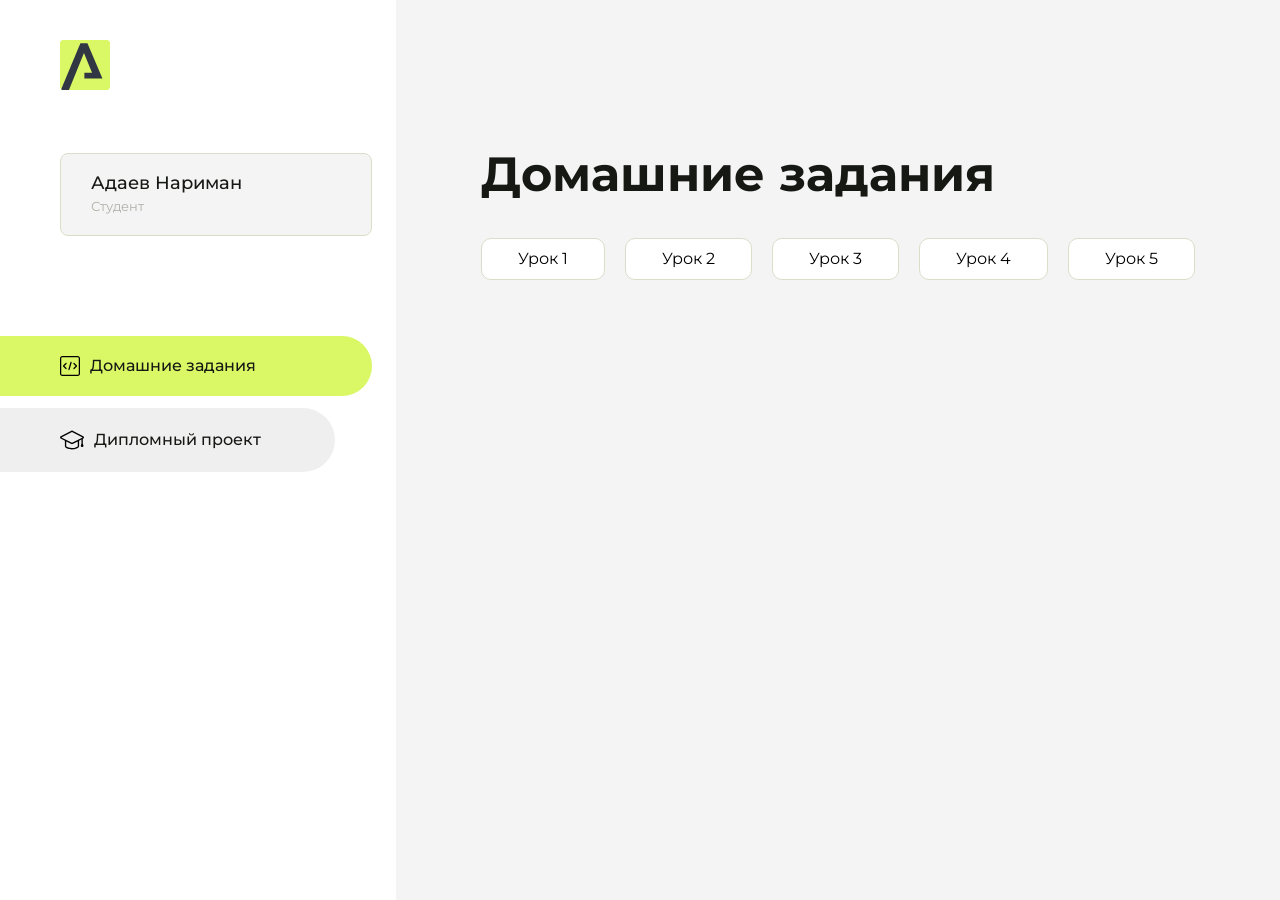
<file: index.html>
<!DOCTYPE html>
<html lang="en">
<head>
    <meta charset="UTF-8">
    <meta name="viewport" content="width=device-width, initial-scale=1.0">
    <title>Домашняя работа</title>
    <link rel="shortcut icon" href="src/logo.ico" type="image/x-icon">
    <link rel="preconnect" href="https://fonts.googleapis.com">
    <link rel="preconnect" href="https://fonts.gstatic.com" crossorigin>
    <link href="https://fonts.googleapis.com/css2?family=Montserrat:wght@400;500;700&family=Rubik:wght@500&display=swap"
          rel="stylesheet">
    <link rel="stylesheet" href="src/style.css">
</head>
<body id="body">
<div class="overlay" id="overlay"></div>
<div class="layout">
    <div class="burger" id="burger">
        <svg viewBox="0 0 24 24" fill="none" xmlns="http://www.w3.org/2000/svg">
            <g id="SVGRepo_bgCarrier" stroke-width="0"></g>
            <g id="SVGRepo_tracerCarrier" stroke-linecap="round" stroke-linejoin="round"></g>
            <g id="SVGRepo_iconCarrier">
                <path d="M4 18L20 18" stroke="#DAF765" stroke-width="2" stroke-linecap="round"></path>
                <path d="M4 12L20 12" stroke="#DAF765" stroke-width="2" stroke-linecap="round"></path>
                <path d="M4 6L20 6" stroke="#DAF765" stroke-width="2" stroke-linecap="round"></path>
            </g>
        </svg>
    </div>
    <aside class="sidebar" id="sidebar">
        <div class="sidebar__inner">
            <div class="logo">
                <svg width="50" height="50" viewBox="0 0 50 50" fill="none" xmlns="http://www.w3.org/2000/svg">
                    <g clip-path="url(#clip0_513_74730)">
                        <path d="M46.17 -0.257004H3.83C1.57281 -0.257004 -0.257 1.57281 -0.257 3.83V46.17C-0.257 48.4272 1.57281 50.257 3.83 50.257H46.17C48.4272 50.257 50.257 48.4272 50.257 46.17V3.83C50.257 1.57281 48.4272 -0.257004 46.17 -0.257004Z"
                              fill="#DAF765"/>
                        <path d="M24.375 38.4H42.461L27.441 3.1585H20.4355C20.4355 3.1585 6.7895 35.881 1.1945 49.294C2.015 50.0275 3.0945 50.257 3.6945 50.257H8.8445L23.954 13.07L32.0465 32.8285H24.375V38.4Z"
                              fill="#323843"/>
                    </g>
                    <defs>
                        <clipPath id="clip0_513_74730">
                            <rect width="50" height="50" fill="white"/>
                        </clipPath>
                    </defs>
                </svg>
            </div>
            <div class="sidebar__user">
                <div class="sidebar__name">Адаев Нариман</div>
                <div class="sidebar__text">Студент</div>
            </div>
            <div class="sidebar__tabs">
                <div class="sidebar__item">
                    <button class="sidebar__button active" id="tasks">
                        <svg xmlns="http://www.w3.org/2000/svg" width="20" height="20" viewBox="0 0 20 20" fill="none">
                            <g clip-path="url(#clip0_704_74543)">
                                <path d="M17.7083 20H2.29167C1.0275 20 0 18.9725 0 17.7083V2.29167C0 1.0275 1.0275 0 2.29167 0H17.7083C18.9725 0 20 1.0275 20 2.29167V17.7083C20 18.9725 18.9725 20 17.7083 20ZM2.29167 1.25C1.7175 1.25 1.25 1.7175 1.25 2.29167V17.7083C1.25 18.2825 1.7175 18.75 2.29167 18.75H17.7083C18.2825 18.75 18.75 18.2825 18.75 17.7083V2.29167C18.75 1.7175 18.2825 1.25 17.7083 1.25H2.29167Z"
                                      fill="black"/>
                                <path d="M6.04167 13.125C5.88167 13.125 5.72167 13.0642 5.6 12.9417L3.1 10.4417C2.85583 10.1975 2.85583 9.80167 3.1 9.5575L5.6 7.0575C5.84417 6.81333 6.24 6.81333 6.48417 7.0575C6.72833 7.30167 6.72833 7.6975 6.48417 7.94167L4.42583 10L6.48417 12.0583C6.72833 12.3025 6.72833 12.6983 6.48417 12.9425C6.36167 13.0642 6.20167 13.125 6.04167 13.125Z"
                                      fill="black"/>
                                <path d="M8.95833 14.1667C8.9 14.1667 8.84 14.1583 8.78167 14.1417C8.45083 14.0442 8.26083 13.6967 8.35833 13.3658L10.4417 6.28251C10.5392 5.95084 10.8892 5.76417 11.2175 5.85917C11.5483 5.95667 11.7383 6.30417 11.6408 6.63501L9.5575 13.7183C9.47833 13.9908 9.22833 14.1667 8.95833 14.1667Z"
                                      fill="black"/>
                                <path d="M13.9583 13.125C13.7983 13.125 13.6383 13.0642 13.5167 12.9417C13.2725 12.6975 13.2725 12.3017 13.5167 12.0575L15.575 9.99916L13.5167 7.94083C13.2725 7.69666 13.2725 7.30083 13.5167 7.05666C13.7608 6.81249 14.1567 6.81249 14.4008 7.05666L16.9008 9.55666C17.145 9.80083 17.145 10.1967 16.9008 10.4408L14.4008 12.9408C14.2783 13.0642 14.1183 13.125 13.9583 13.125Z"
                                      fill="black"/>
                            </g>
                            <defs>
                                <clipPath id="clip0_704_74543">
                                    <rect width="20" height="20" fill="white"/>
                                </clipPath>
                            </defs>
                        </svg>
                        <span>Домашние задания</span></button>
                </div>
                <div class="sidebar__item">
                    <button class="sidebar__button" id="diplom">
                        <svg xmlns="http://www.w3.org/2000/svg" width="24" height="24" viewBox="0 0 24 24" fill="none">
                            <g clip-path="url(#clip0_704_74553)">
                                <path d="M23.2628 10.5971C23.7176 10.365 24 9.90375 24 9.39337C24 8.883 23.7176 8.42175 23.2628 8.18962L12.6135 2.75362C12.2291 2.55824 11.7705 2.55787 11.3854 2.75399L0.736875 8.19C0.282375 8.42175 0 8.883 0 9.39337C0 9.90375 0.282375 10.365 0.736875 10.5971L4.89038 12.7177V18.2074C4.89038 19.8154 8.412 21.393 12 21.393C15.5884 21.393 19.1096 19.815 19.1096 18.2074V12.7174L21.4609 11.517V15.8017L20.901 17.2305C20.7409 17.6389 20.7934 18.0994 21.0405 18.4616C21.2876 18.8246 21.6979 19.041 22.1366 19.041C22.5754 19.041 22.9852 18.8246 23.2324 18.462C23.4795 18.099 23.532 17.6385 23.3719 17.2301L22.8124 15.8021V10.827L23.2628 10.5971ZM17.7623 18.1721C17.6198 18.6375 15.3491 20.0419 12 20.0419C8.65088 20.0419 6.38025 18.6375 6.2415 18.2074V12.3037L6.23887 12.3019C6.23812 12.057 6.1065 11.8207 5.87325 11.7019L1.3515 9.39337L12 3.95737L22.6489 9.39337L12 14.8294L5.87325 11.7019C5.54063 11.5331 4.6695 11.6674 4.5 12C4.33012 12.3322 4.55813 12.5479 4.89038 12.7177L11.3857 16.0331C11.5781 16.1314 11.7889 16.1805 12 16.1805C12.2107 16.1805 12.4222 16.1314 12.6146 16.0331L17.7593 13.407L17.7623 18.1721Z"
                                      fill="black"/>
                            </g>
                            <defs>
                                <clipPath id="clip0_704_74553">
                                    <rect width="24" height="24" fill="white"/>
                                </clipPath>
                            </defs>
                        </svg>
                        <span>Дипломный проект</span></button>
                </div>
            </div>
        </div>

    </aside>
    <div class="content">
        <div class="container">
            <div class="content__block" id="tasksBlock">
                <div class="content__title">Домашние задания</div>
                <ul class="content__list">
                    <li class="content__list-item">
                        <a href="Work-1">Урок 1</a>
                    </li>
                     <li class="content__list-item">
                        <a href="Work-2">Урок 2</a>
                    </li>
                     <li class="content__list-item">
                        <a href="Work-3">Урок 3</a>
                    </li>
                     <li class="content__list-item">
                        <a href="Work-4">Урок 4</a>
                    </li>
                     <li class="content__list-item">
                        <a href="Work-5">Урок 5</a>
                    </li>
                </ul>
            </div>
            <div class="content__block hidden" id="diplomBlock">
                <div class="content__title">Дипломный проект</div>
                <div class="content__list-diplom">
                    <a href="ПАПКА-С-НОМЕРОМ-УРОКА">Ссылка на ДЗ</a>
                </div>
                <div class="content__decor">
                    <div class="content__decor-text">Давай проверим, чему ты научился!</div>
                    <div class="content__decor-img">
                        <img src="src/decor.png" alt="decor">
                    </div>
                </div>
            </div>
        </div>
    </div>
</div>
<script src="src/index.js"></script>
</body>
</html>
</file>
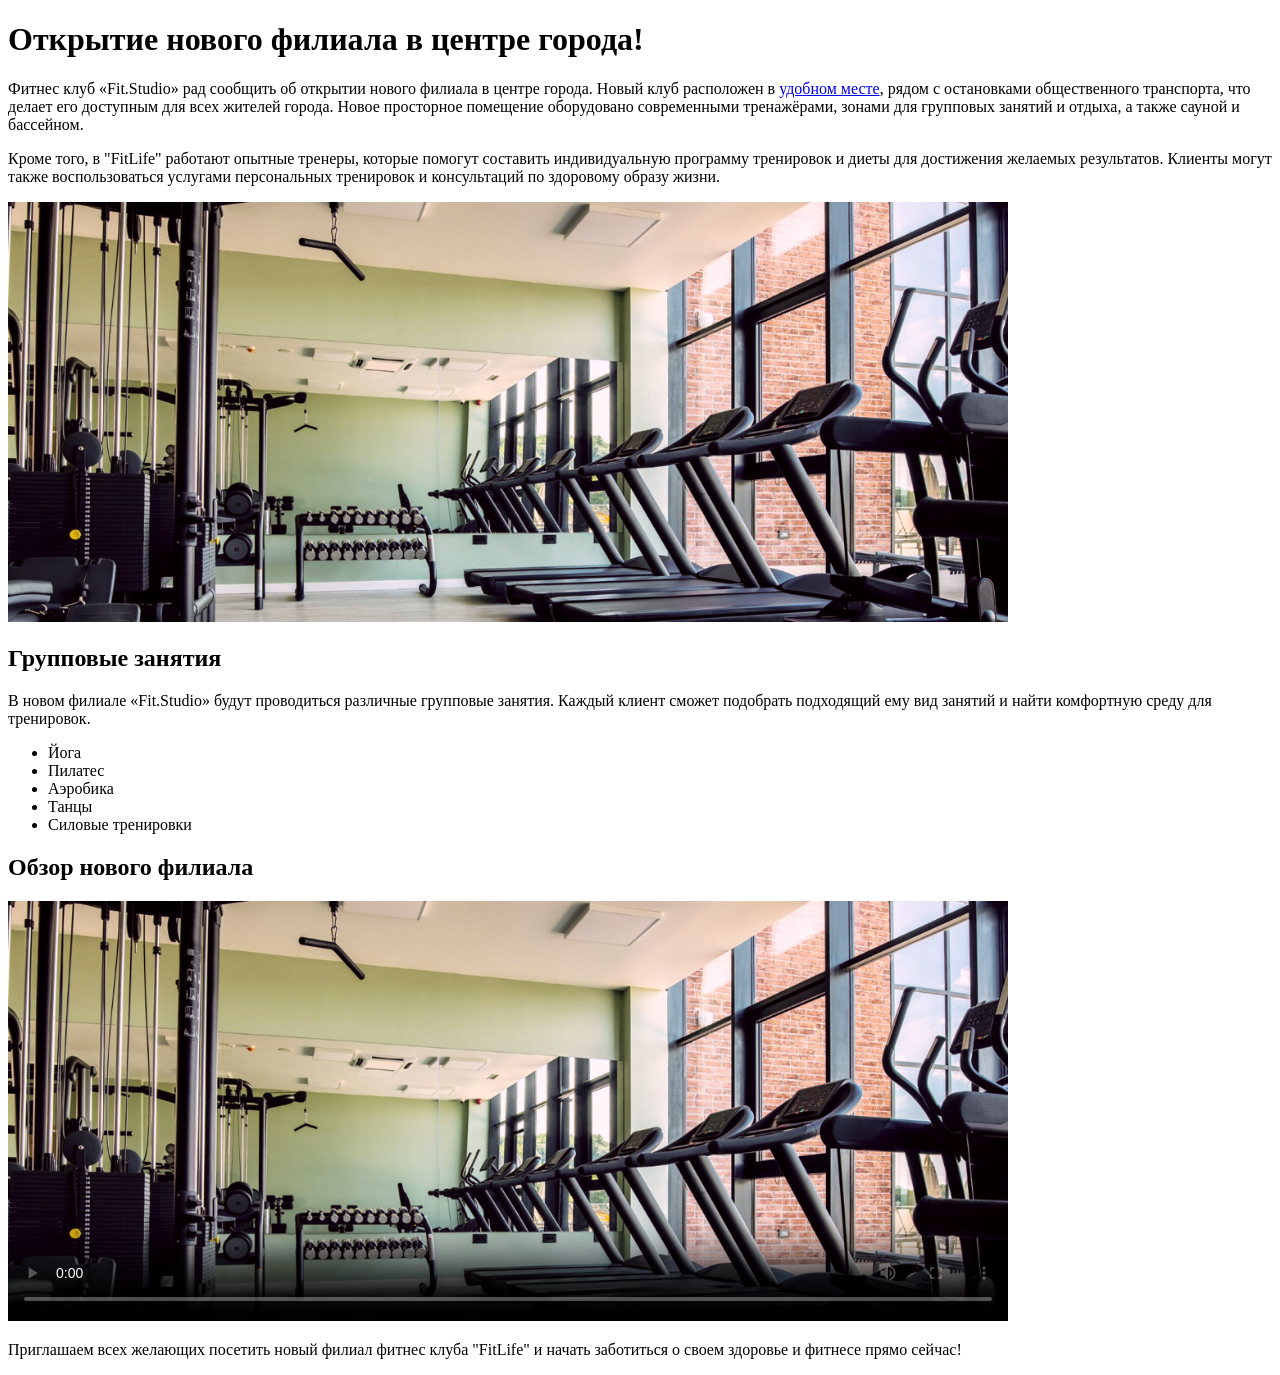
<file: Work-2/index.html>
<!doctype html>
<html lang="ru">
	<head>
		<meta charset="UTF-8" />
		<meta name="viewport" content="width=device-width, initial-scale=1.0" />
		<title>Статья</title>
	</head>
	<body>
		<h1>Открытие нового филиала в центре города!</h1>
		<p>
			Фитнес клуб «Fit.Studio» рад сообщить об открытии нового филиала в центре
			города. Новый клуб расположен в <a href="#">удобном месте</a>, рядом с
			остановками общественного транспорта, что делает его доступным для всех
			жителей города. Новое просторное помещение оборудовано современными
			тренажёрами, зонами для групповых занятий и отдыха, а также сауной и
			бассейном.
		</p>
		<p>
			Кроме того, в "FitLife" работают опытные тренеры, которые помогут
			составить индивидуальную программу тренировок и диеты для достижения
			желаемых результатов. Клиенты могут также воспользоваться услугами
			персональных тренировок и консультаций по здоровому образу жизни.
		</p>
		<img
			src="./Img/gym-image.jpg"
			alt="Помещение с зеркалом на стене, беговыми дорожками возле окна и другими тренажёрами"
			width="1000"
		/>
		<h2>Групповые занятия</h2>
		<p>
			В новом филиале «Fit.Studio» будут проводиться различные групповые
			занятия. Каждый клиент сможет подобрать подходящий ему вид занятий и найти
			комфортную среду для тренировок.
		</p>
		<ul>
			<li>Йога</li>
			<li>Пилатес</li>
			<li>Аэробика</li>
			<li>Танцы</li>
			<li>Силовые тренировки</li>
		</ul>
		<h2>Обзор нового филиала</h2>
		<video
			src="./Video/gym-video.mp4"
			controls
			poster="./Img/gym-image.jpg"
			width="1000"
		></video>
		<p>
			Приглашаем всех желающих посетить новый филиал фитнес клуба "FitLife" и
			начать заботиться о своем здоровье и фитнесе прямо сейчас!
		</p>
	</body>
</html>
</file>
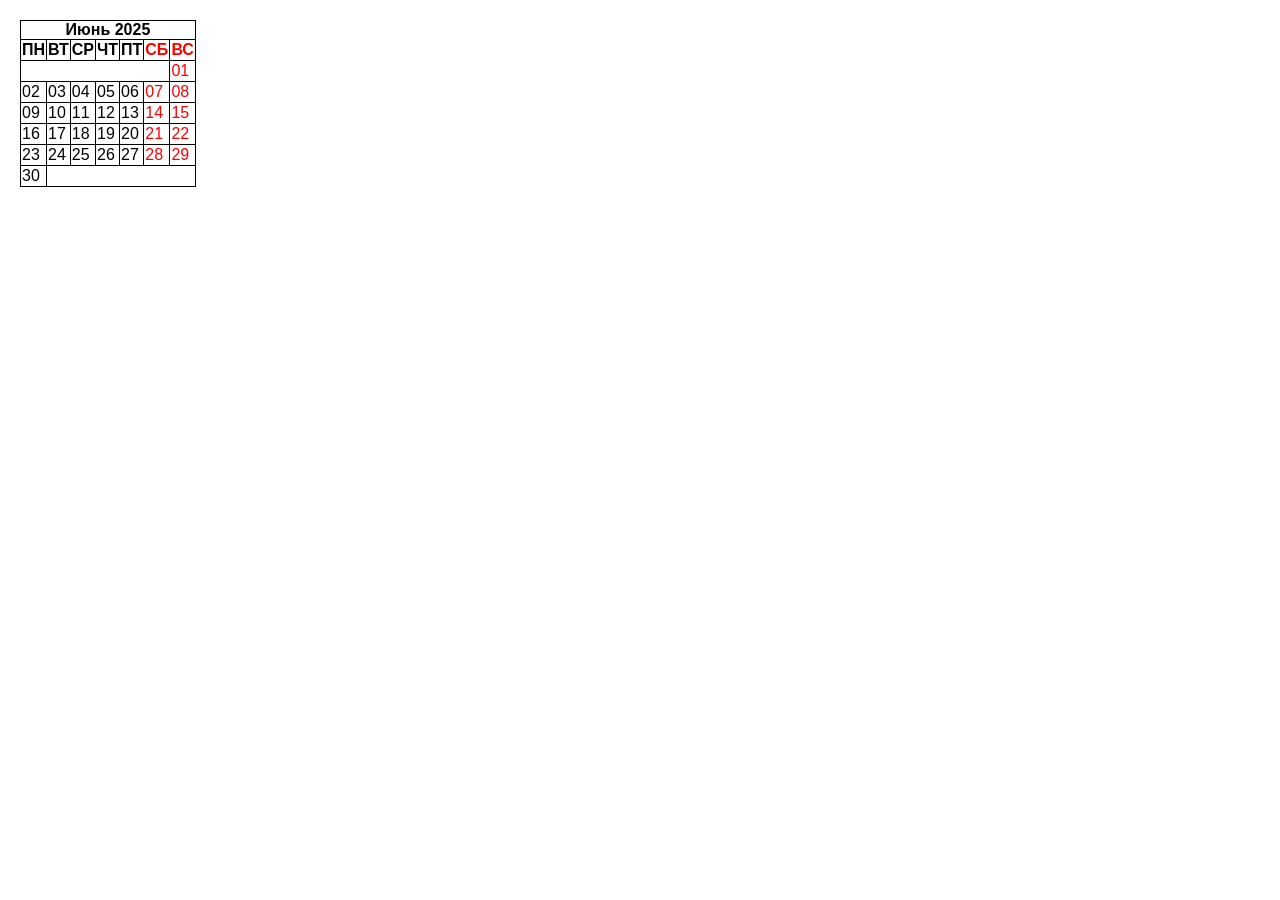
<file: Work-3/index.html>
<!doctype html>
<html lang="ru">
	<head>
		<meta charset="UTF-8" />
		<meta name="viewport" content="width=device-width, initial-scale=1.0" />
		<title>Учёба</title>
		<link rel="stylesheet" href="./css/style.css" />
	</head>
	<body>
		<table>
			<caption>
				Июнь 2025
			</caption>
			<thead>
				<tr>
					<th>ПН</th>
					<th>ВТ</th>
					<th>СР</th>
					<th>ЧТ</th>
					<th>ПТ</th>
					<th class="text-red">СБ</th>
					<th class="text-red">ВС</th>
				</tr>
			</thead>
			<tr>
				<td colspan="6"></td>
				<td class="text-red">01</td>
			</tr>
			<tr>
				<td>02</td>
				<td>03</td>
				<td>04</td>
				<td>05</td>
				<td>06</td>
				<td class="text-red">07</td>
				<td class="text-red">08</td>
			</tr>
			<tr>
				<td>09</td>
				<td>10</td>
				<td>11</td>
				<td>12</td>
				<td>13</td>
				<td class="text-red">14</td>
				<td class="text-red">15</td>
			</tr>
			<tr>
				<td>16</td>
				<td>17</td>
				<td>18</td>
				<td>19</td>
				<td>20</td>
				<td class="text-red">21</td>
				<td class="text-red">22</td>
			</tr>
			<tr>
				<td>23</td>
				<td>24</td>
				<td>25</td>
				<td>26</td>
				<td>27</td>
				<td class="text-red">28</td>
				<td class="text-red">29</td>
			</tr>
			<tr>
				<td>30</td>
				<td colspan="6"></td>
			</tr>
		</table>
	</body>
</html>
</file>
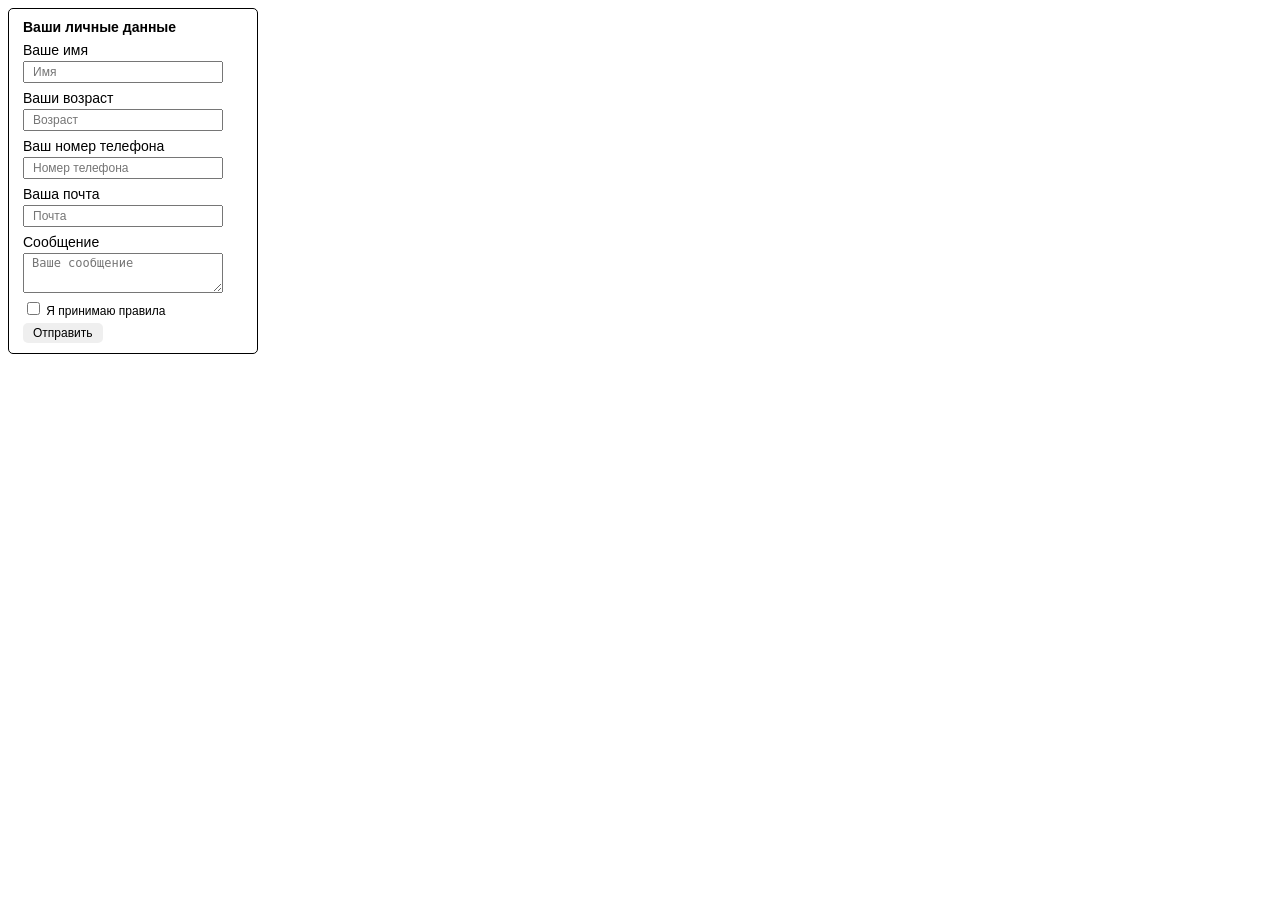
<file: Work-4/index.html>
<!doctype html>
<html lang="ru">
	<head>
		<meta charset="UTF-8" />
		<meta name="viewport" content="width=device-width, initial-scale=1.0" />
		<title>Форма</title>
		<link rel="stylesheet" href="./css/style.css" />
	</head>
	<body>
		<form>
			<fieldset>
				<legend>Ваши личные данные</legend>
				<label>
					<span>Ваше имя</span>
					<input
						class="input"
						type="text"
						name="name"
						required
						placeholder="Имя"
					/>
				</label>
				<label>
					<span> Ваши возраст </span>
					<input
						class="input"
						type="number"
						inputmode="numeric"
						name="age"
						required
						placeholder="Возраст"
					/>
				</label>
				<label>
					<span>Ваш номер телефона</span>
					<input
						class="input"
						type="tel"
						inputmode="numeric"
						name="phone"
						required
						placeholder="Номер телефона"
					/>
				</label>
				<label>
					<span>Ваша почта</span>
					<input
						class="input"
						type="email"
						inputmode="email"
						name="email"
						required
						placeholder="Почта"
					/>
				</label>
				<label>
					<span>Сообщение</span>
					<textarea
						class="textarea"
						name="messang"
						placeholder="Ваше сообщение"
					></textarea>
				</label>
				<label class="checkbox-text">
					<input class="checkbox" type="checkbox" />
					Я принимаю правила
				</label>
				<button>Отправить</button>
			</fieldset>
		</form>
	</body>
</html>
</file>
<file: src/style.css>
*{padding: 0;margin: 0;border: 0;}
*,*:before,*:after{-webkit-box-sizing: border-box;box-sizing: border-box;}
:focus,:active{outline: none;}
a:focus,a:active{outline: none;}
nav,footer,header,aside{display: block;}
html,body{
    height:100%;width:100%;
    font-size:100%;line-height:1;-ms-text-size-adjust:100%;-moz-text-size-adjust:100%;-webkit-text-size-adjust:100%;}
input,button,textarea{font-family:inherit;}
input::-ms-clear{display: none;}
button{cursor: pointer;}
button::-moz-focus-inner{padding:0;border:0;}
a,a:visited{text-decoration: none;}
a:hover{text-decoration: none;}
ul li{list-style: none;}
img{vertical-align: top;}
h1,h2,h3,h4,h5,h6{font-size:inherit;font-weight: inherit;}
a{color:inherit;}



body {
    font-family: "Montserrat",SansSerif;
    color: black;
}

body.overflow {
    overflow: hidden;
}



.layout {
    display: -webkit-box;
    display: -ms-flexbox;
    display: flex;
    min-height: 100vh;
}

.sidebar {
    padding: 40px 24px 40px 0;
    -ms-flex-negative: 0;
    flex-shrink: 0;
    background-color: white;
}



.content {
    -webkit-box-flex: 1;
    -ms-flex-positive: 1;
    flex-grow: 1;
    background-color: #F4F4F4;
}

.container {
    display: -webkit-box;
    display: -ms-flexbox;
    display: flex;
    -webkit-box-orient: vertical;
    -webkit-box-direction: normal;
    -ms-flex-direction: column;
    flex-direction: column;
    -webkit-box-pack: center;
    -ms-flex-pack: center;
    justify-content: center;
    -webkit-box-align: center;
    -ms-flex-align: center;
    align-items: center;
    padding: 150px 60px 80px 60px;
}


.logo {
    margin-left: 60px;
    margin-bottom: 60px;
}

.sidebar__user {
    background-color: #F4F4F4;
    padding: 20px 30px;
    margin-left: 60px;
    margin-bottom: 100px;
    border-radius: 8px;
    border: 1px solid #DADEC9;
}

.sidebar__name {
    color:#161814;
    font-size: 18px;
    font-weight: 500;
    margin-bottom: 6px;
}

.sidebar__text {
    color: #AFB1A7;
    font-size: 13px;
    font-weight: 400;
    line-height: 130%; /* 16.9px */
}

.sidebar__item {
    width: 372px;
}

.sidebar__button {
    display: -webkit-box;
    display: -ms-flexbox;
    display: flex;
    -webkit-box-align: center;
    -ms-flex-align: center;
    align-items: center;
    gap: 10px;
    padding: 20px 60px;
    margin-bottom: 12px;
    border-radius: 0px 100px 100px 0px;
    -webkit-transition: all .5s;
    -o-transition: all .5s;
    transition: all .5s;
    cursor: pointer;
    width: 90%;
    color:#161814;
    font-size: 16px;
    font-weight: 500;
}

.sidebar__button.active , .sidebar__button:hover {
    width: 100%;
    background-color: #DAF765;
}


.content__title {
    color: #161814;
    font-size: 48px;
    font-weight: 700;
    margin-bottom: 40px;
}

.content__list {
    display: -webkit-box;
    display: -ms-flexbox;
    display: flex;
    -webkit-box-align: center;
    -ms-flex-align: center;
    align-items: center;
    -ms-flex-wrap: wrap;
    flex-wrap: wrap;
    gap: 20px;
}



.content__list-item  {
    cursor: pointer;
    padding: 12px 18px;
    background-color: #fff;
    border-radius: 10px;
    border: 1px solid #DADEC9;
    -webkit-transition: all .3s;
    -o-transition: all .3s;
    transition: all .3s;
}

.content__list-item:hover,.content__list-diplom:hover {
    background-color: #AFB1A7;
}

li a {
    padding: 12px 18px;

}


.content__list-diplom {
    -webkit-transition: all .3s;
    -o-transition: all .3s;
    transition: all .3s;
    display: inline-block;
    padding: 12px 18px;
    background-color: #fff;
    border-radius: 10px;
    border: 1px solid #DADEC9;
}

.content__decor {
    display: -webkit-box;
    display: -ms-flexbox;
    display: flex;
    -webkit-box-align: center;
    -ms-flex-align: center;
    align-items: center;
}

.content__decor-text {
    color:#BEDD44;
    font-size: 36px;
    font-weight: 700;
    line-height: 110%; /* 39.6px */
}

.content__block {
    max-width: 1200px;
}

.content__block.hidden {
    display: none;
}

.content__decor-img img{
    width: 100%;
}

.burger {
    display: none;
    padding: 5px;
    position: fixed;
    top: 3%;
    right: 7%;
    width: 40px;
    height: 40px;
    background-color: #161814;
    border-radius: 50%;
    z-index: 10;
    border: 1px solid #DAF765;
}

@media (max-width: 768px) {
    .burger {
        display: block;
    }

    .sidebar {
        -webkit-transition: all .3s;
        -o-transition: all .3s;
        transition: all .3s;
        -webkit-transform: translateX(-100%);
        -ms-transform: translateX(-100%);
        transform: translateX(-100%);
        position: fixed;
        top: 0;
        left: 0;
        bottom: 0;
        z-index: 5;
    }

    .sidebar.show {
        -webkit-transform: translateX(0%);
        -ms-transform: translateX(0%);
        transform: translateX(0%);
    }

    .overlay {
        opacity: 0;
        pointer-events: none;
        -webkit-transition: all .3s;
        -o-transition: all .3s;
        transition: all .3s;
        position: absolute;
        top: 0;
        right: 0;
        left: 0;
        bottom: 0;
        z-index: 3;
        background-color: #000000e0;
    }

    .overlay.show {
        opacity: 1;
        pointer-events: all;
    }

    .container {
        padding: 40px 20px;
        min-height: 100%;
    }

    .content__decor {
        margin-top: 20px;
        -webkit-box-orient: vertical;
        -webkit-box-direction: normal;
        -ms-flex-direction: column;
        flex-direction: column;
    }
}

@media (max-width: 400px) {
    .sidebar__user {
        margin-left: 0;
    }
}
</file>
<file: Work-3/css/style.css>
* {
	box-sizing: border-box;
}

body {
	margin: 0;
	font-family: sans-serif;
}

table {
	border-spacing: 0;
	border-collapse: collapse;
	margin: 20px;
}

th,
td,
caption {
	border: 1px solid black;
}

caption {
	border-bottom: 0;
	font-weight: 700;
}
.text-red {
	color: red;
}
</file>
<file: Work-4/css/style.css>
* {
	box-sizing: border-box;
}

body {
	font-family: sans-serif;
}

form {
	border: 1px solid #000;
	border-radius: 5px;
	width: 250px;
}

fieldset {
	border: none;
	margin-top: 10px;
}

legend {
	font-weight: 700;
	font-size: 14px;
	padding: 0;
}

input,
textarea,
button {
	display: block;
}

span {
	margin-bottom: 3px;
	display: inline-block;
	font-size: 14px;
}

.input {
	width: 200px;
	margin-bottom: 6px;
	font-size: 12px;
	padding: 2px 8px;
}

.textarea {
	resize: vertical;
	max-height: 120px;
	min-height: 40px;
	width: 200px;
	margin-bottom: 6px;
	font-size: 12px;
	padding: 2px 8px;
}

.checkbox-text {
	font-size: 12px;
}

.checkbox {
	display: inline-block;
	margin-bottom: 8px;
	cursor: pointer;
}

button {
	border: none;
	border-radius: 5px;
	padding: 3px 10px;
	font-size: 12px;
	cursor: pointer;
}
</file>
